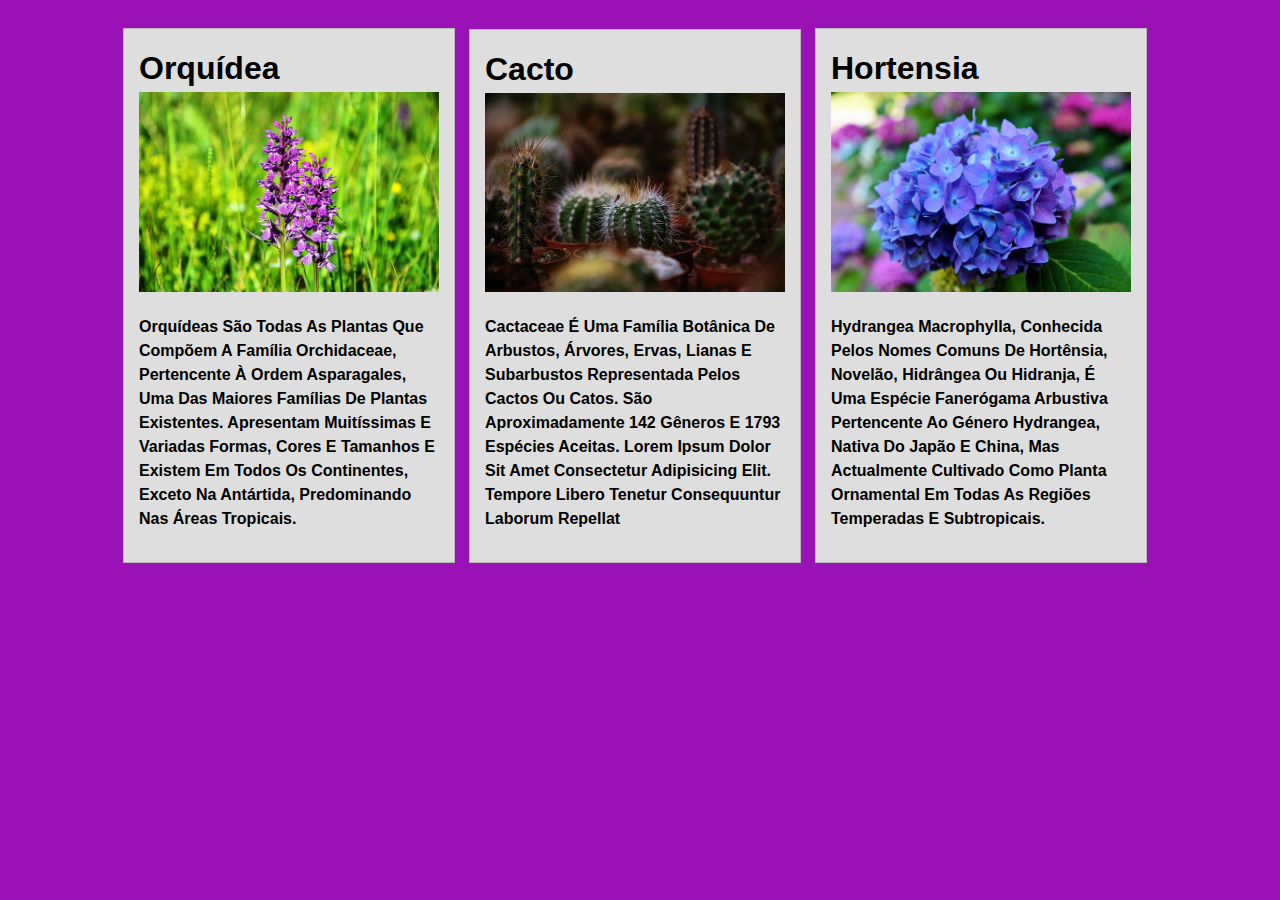
<file: box-model-projeto/index.html>
<!DOCTYPE html>
<html lang="pt-br">
<head>
    <meta charset="UTF-8">
    <meta name="viewport" content="width=device-width, initial-scale=1.0">
    <link rel="stylesheet" href="./estilos.css">
    <title>projeto box model</title>
</head>
<body>
    <div class="container">

    <div class="card">
        <div class="text title">
        
        <h1>orquídea</h1>
        <img src="./img/orquidea.jpg" alt="imagem de uma orquidea"
        title="imagem de uma orquidea"">
        <p>
            Orquídeas são todas as plantas que compõem a família Orchidaceae, pertencente à ordem Asparagales, uma das maiores famílias de plantas existentes. Apresentam muitíssimas e variadas formas, cores e tamanhos e existem em todos os continentes, exceto na Antártida, predominando nas áreas tropicais.

        </p>
    </div>
    </div>
    <div class="card">
        <div class="text title">
        
        <h1 >cacto</h1>
        <img src="./img/cacto.jpg" alt="">
        <p>
            Cactaceae é uma família botânica de arbustos, árvores, ervas, lianas e subarbustos representada pelos cactos ou catos. São aproximadamente 142 gêneros e 1793 espécies aceitas. Lorem ipsum dolor sit amet consectetur adipisicing elit. Tempore libero tenetur consequuntur laborum repellat   
        </p>
    </div>
    </div>
    <div class="card">
        <div class="text title">
        <h1>hortensia</h1>
        <img src="./img/hortensia.jpg" alt="">
        <p>
            Hydrangea macrophylla, conhecida pelos nomes comuns de hortênsia, novelão, hidrângea ou hidranja, é uma espécie fanerógama arbustiva pertencente ao género Hydrangea, nativa do Japão e China, mas actualmente cultivado como planta ornamental em todas as regiões temperadas e subtropicais.

        </p>
        </div>
    </div>
        
    </div>
    

</body>
</html>
</file>
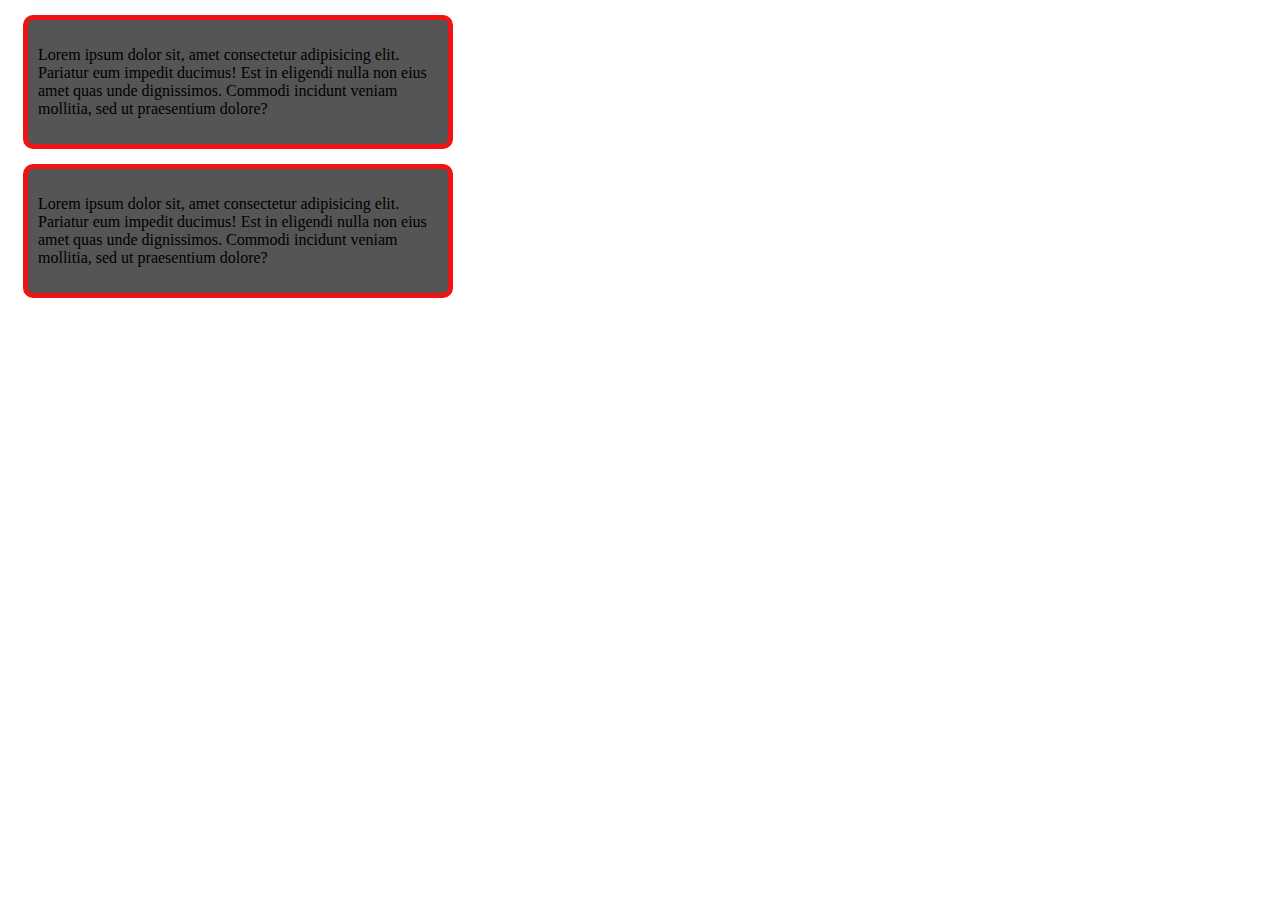
<file: box-model/index.html>
<!DOCTYPE html>
<html lang="pt-br">

<head>

    <meta charset="UTF-8">
    <meta name="viewport" content="width=device-width, initial-scale=1.0">
    <link rel="stylesheet" href="./estilos.css">
    <title>ESTUDOS DE BOX MODEL</title>

    
</head>

<body>
    <div class="container">
        <p>
            Lorem ipsum dolor sit, amet consectetur adipisicing elit. Pariatur eum impedit ducimus! Est in eligendi nulla non eius amet quas unde dignissimos. Commodi incidunt veniam mollitia, sed ut praesentium dolore?
        </p>
    </div>
    <div class="container">
        <p>
            Lorem ipsum dolor sit, amet consectetur adipisicing elit. Pariatur eum impedit ducimus! Est in eligendi nulla non eius amet quas unde dignissimos. Commodi incidunt veniam mollitia, sed ut praesentium dolore?
        </p>
    </div>
</body>
</html>
</file>
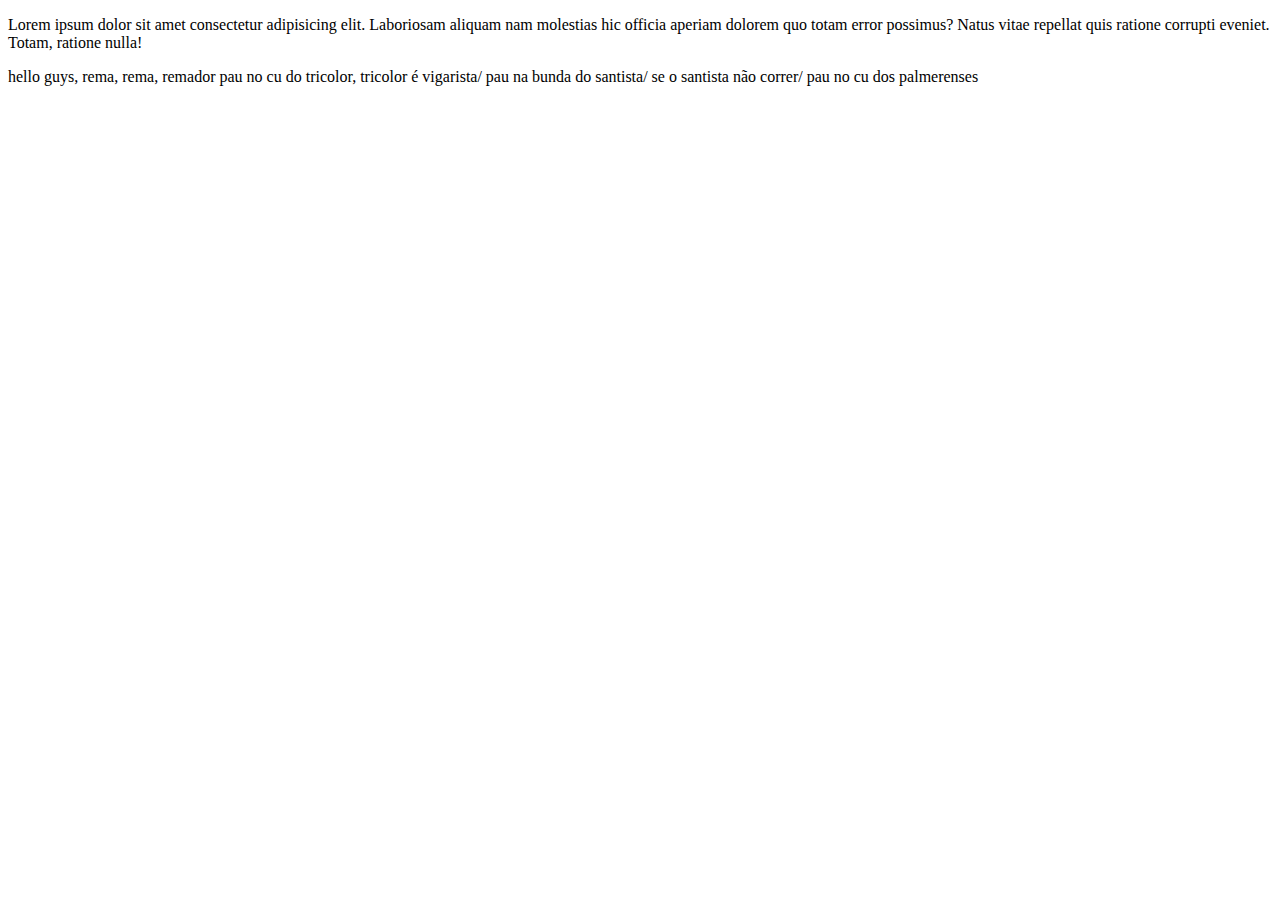
<file: primeiro-projeto/index.html>
<!DOCTYPE html>

<html>
    <head>
        <title>primeiro projeto</title>
    </head>
    <body>
        <p>
            Lorem ipsum dolor sit amet consectetur adipisicing elit. Laboriosam aliquam nam molestias hic officia aperiam dolorem quo totam error possimus? Natus vitae repellat quis ratione corrupti eveniet. Totam, ratione nulla!
        </p>
        <p>
            hello guys, rema, rema, remador pau no cu do tricolor, tricolor é vigarista/ pau na bunda do santista/  se o santista não correr/ pau no cu dos palmerenses
        </p>
    </body>
</html>
</file>
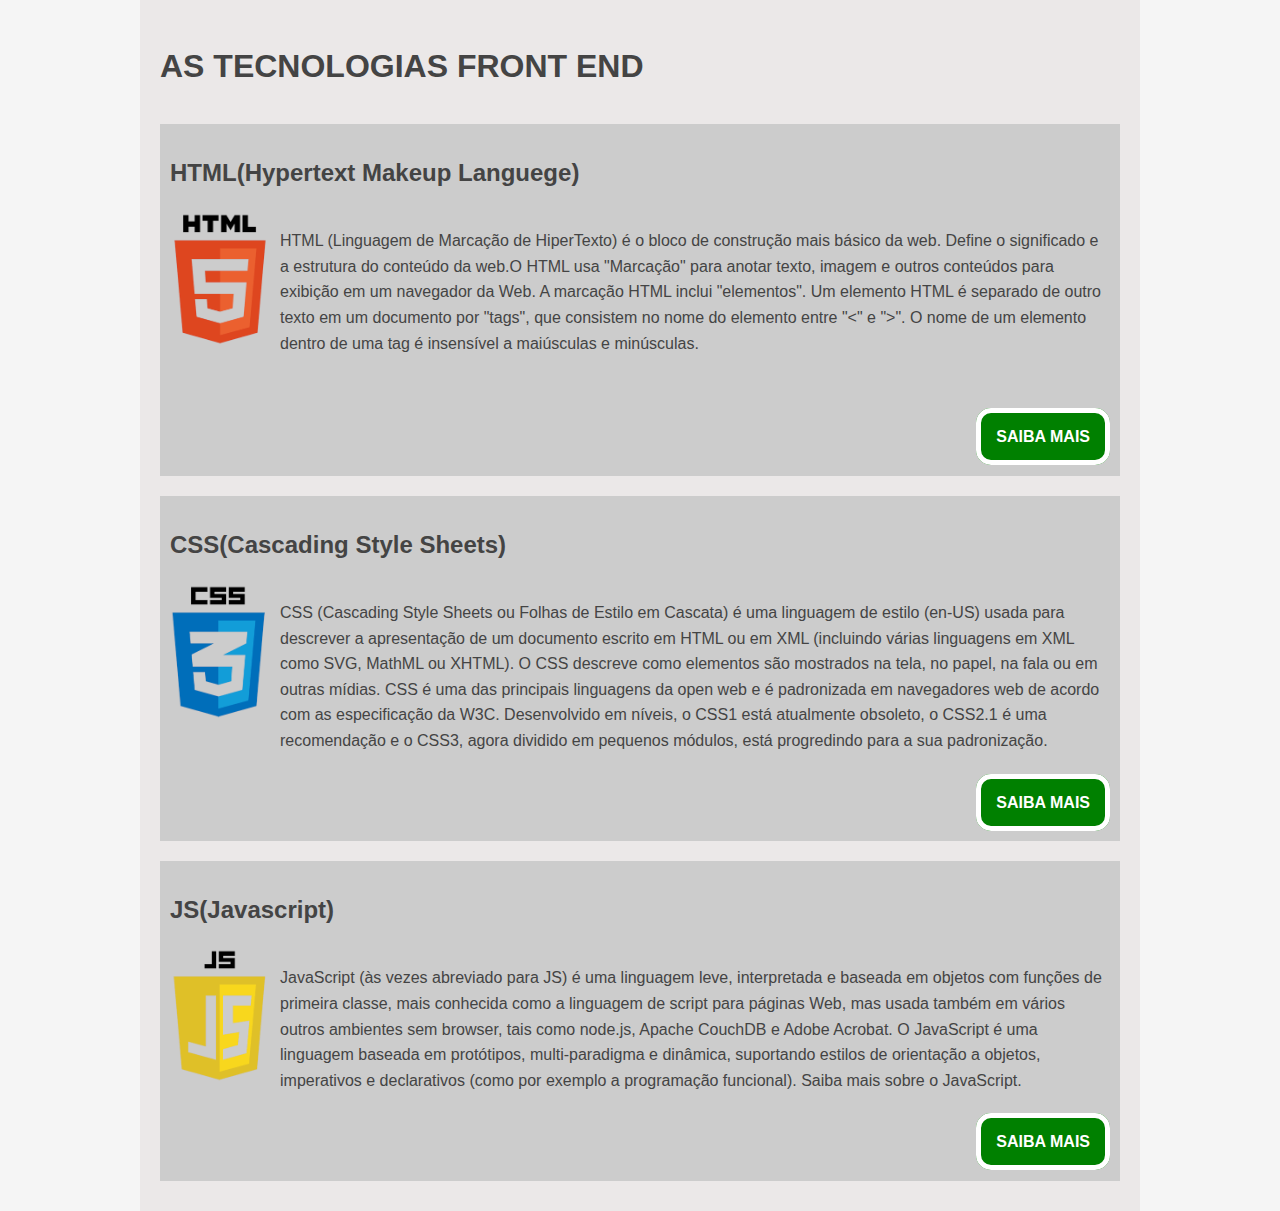
<file: projeto-frontend-boxmodel - Gridlayout/index.html>
<!DOCTYPE html>
<html lang="pt-br">
<head>
    <meta charset="UTF-8">
<!--inserçao do arquivo css-->
<link rel="stylesheet" href="estilos.css">
<!--TITULO DO SITE-->
    <title>TECNOLOGIAS FRONT-END </title>
</head>
<HEAD>
    <!--INICIO DO CORPO DA PAGINA -->
    <body>
        
     <div class="conteiner">
        <!--conteudo html-->
        <div class="grid-container">
        <h1>AS TECNOLOGIAS FRONT END</h1>
       
        
    <div class="grid-card">
            
            <h2 class="grid-item-1">HTML(Hypertext Makeup Languege)</h2>

            <div class="grid-item-2">
              <img
             src="./Imagens/HMTL.png"
             alt="LOGO HTML"
             title="LOGO HTML"
             width="100"
            >
         </div>
        <div class="grid-item-3">
            <p>HTML (Linguagem de Marcação de HiperTexto) é o bloco de construção mais básico da web. Define o significado e a estrutura do conteúdo da web.O HTML usa "Marcação" para anotar texto, imagem e outros conteúdos para exibição em um navegador da Web. A marcação HTML inclui "elementos". Um elemento HTML é separado de outro texto em um documento por "tags", que consistem no nome do elemento entre "<" e ">". O nome de um elemento dentro de uma tag é insensível a maiúsculas e minúsculas.
        </div>
        </p>

          <div class="grid-item-4">
                <p class="link">
                    <a class="button" href="https://developer.mozilla.org/pt-BR/docs/Web/HTML">SAIBA MAIS</a>
                </p>
           </div>
    </div>

            <!--coteudo css-->
        

         <div class="grid-card">
            <h2 class="grid-item-1">CSS(Cascading Style Sheets)</h2>
          <div class="grid-item-2">
            <img
                 src="./Imagens/CSS.png"
                 alt="LOGO CSS"
                 title="LOGO CSS"
                width="100" >
          </div>
          <div class="grid-item-3">
                <p>
                   CSS (Cascading Style Sheets ou Folhas de Estilo em Cascata) é uma linguagem de estilo (en-US) usada para descrever a apresentação de um documento escrito em HTML ou em XML (incluindo várias linguagens em XML como SVG, MathML ou XHTML). O CSS descreve como elementos são mostrados na tela, no papel, na fala ou em outras mídias. CSS é uma das principais linguagens da open web e é padronizada em navegadores web de acordo com as especificação da W3C. Desenvolvido em níveis, o CSS1 está atualmente obsoleto, o CSS2.1 é uma recomendação e o CSS3, agora dividido em pequenos módulos, está progredindo para a sua padronização.
                </p>
            </div>
            
            <div class="grid-item-4">
                 <p class="link">
                  <a class="button" href="https://developer.mozilla.org/pt-BR/docs/Web/CSS">SAIBA MAIS</a>
                 </p>
            </div>

        </div>
       
        <div class="grid-card">
             <H2 class="grid-item-1" >JS(Javascript)</H2>

             <div class="grid-item-2">
                 <img
                  src="./Imagens/JS (1).png"
                  alt="LOGO JS"
                  title="LOGO JS"
                  width="100" >
            </div>

            <div class="grid-item-3">
                 <p>
                    JavaScript (às vezes abreviado para JS) é uma linguagem leve, interpretada e baseada em objetos com funções de primeira classe, mais conhecida como a linguagem de script para páginas Web, mas usada também em vários outros ambientes sem browser, tais como node.js, Apache CouchDB e Adobe Acrobat. O JavaScript é uma linguagem baseada em protótipos, multi-paradigma e dinâmica, suportando estilos de orientação a objetos, imperativos e declarativos (como por exemplo a programação funcional). Saiba mais sobre o JavaScript.
                 </p>
            </div>
            <div class="grid-item-4">
                 <P class="link">
                      <a class="button" href="https://developer.mozilla.org/pt-BR/docs/Web/JavaScript">SAIBA MAIS</a>
                 </P>
            </div>
        </div>
    
    </div>


</body>
</HEAD>
</html>
</file>
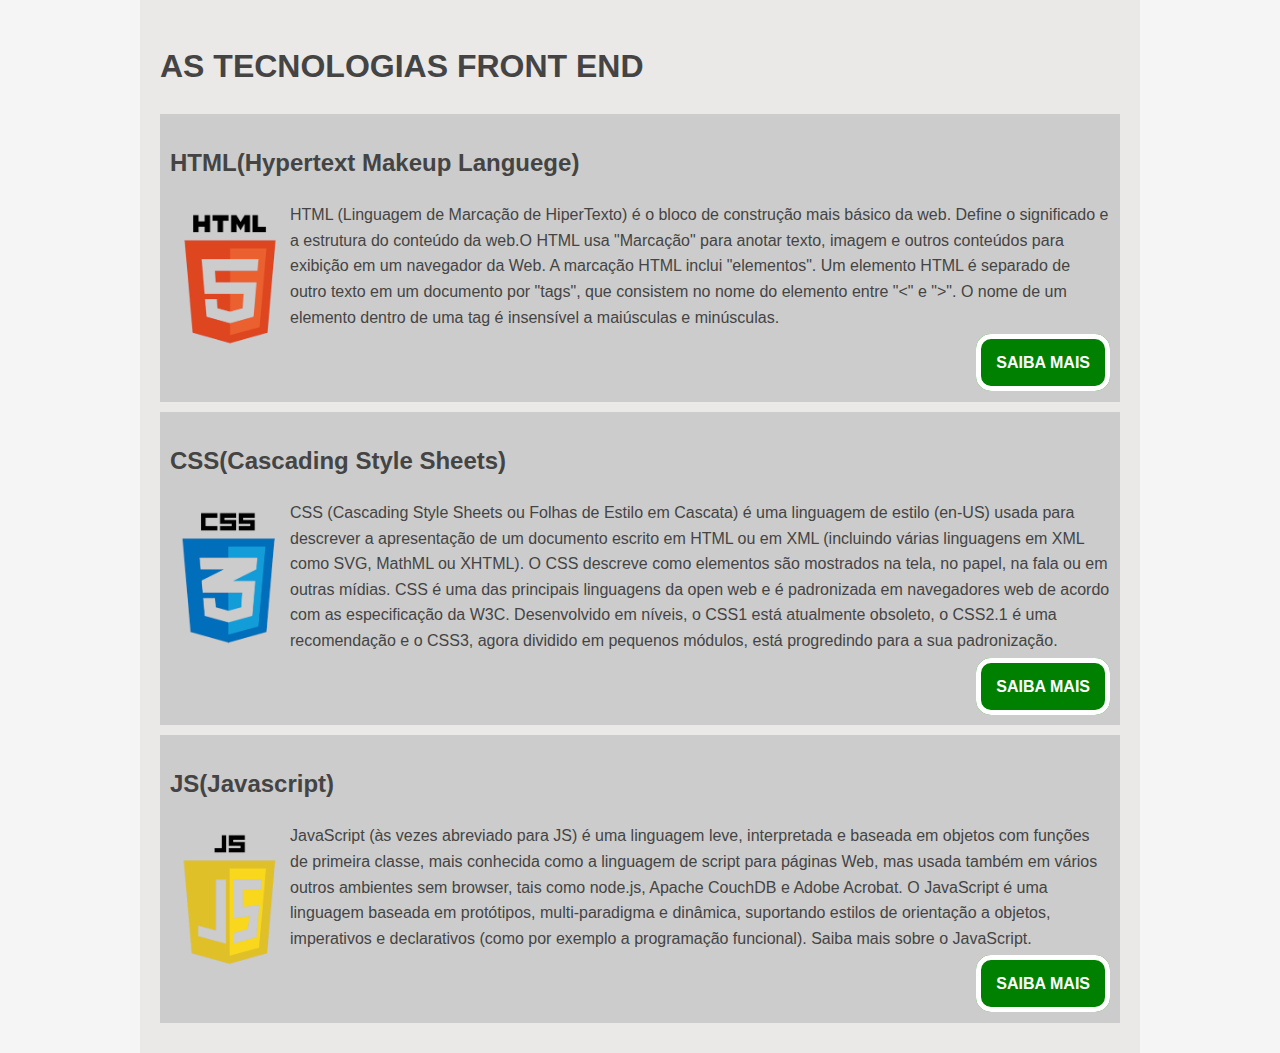
<file: projeto-frontend-boxmodel/index.html>
<!DOCTYPE html>
<html lang="pt-br">
<head>
    <meta charset="UTF-8">
<!--inserçao do arquivo css-->
<link rel="stylesheet" href="estilos.css">
<!--TITULO DO SITE-->
    <title>TECNOLOGIAS FRONT-END </title>
</head>
<HEAD>
    <!--INICIO DO CORPO DA PAGINA -->
    <body>
        
     <div class="conteiner">
        <!--conteudo html-->
        <h1>AS TECNOLOGIAS FRONT END</h1>
        
        <div class="card">
        <h2>HTML(Hypertext Makeup Languege)</h2>

        <img
            src="./Imagens/HMTL.png"
            alt="LOGO HTML"
            title="LOGO HTML"
            width="100"
        >
        <p>HTML (Linguagem de Marcação de HiperTexto) é o bloco de construção mais básico da web. Define o significado e a estrutura do conteúdo da web.O HTML usa "Marcação" para anotar texto, imagem e outros conteúdos para exibição em um navegador da Web. A marcação HTML inclui "elementos". Um elemento HTML é separado de outro texto em um documento por "tags", que consistem no nome do elemento entre "<" e ">". O nome de um elemento dentro de uma tag é insensível a maiúsculas e minúsculas.

        
        </p>
    
        <p class="link">
           <a class="button" href="https://developer.mozilla.org/pt-BR/docs/Web/HTML">SAIBA MAIS</a>
        </p>
        </div>

            <!--coteudo css-->
        <div class="card">
            <h2>CSS(Cascading Style Sheets)</h2>
            <img
                 src="./Imagens/CSS.png"
                 alt="LOGO CSS"
                 title="LOGO CSS"
                width="100"
        >
             <p>
                 CSS (Cascading Style Sheets ou Folhas de Estilo em Cascata) é uma linguagem de estilo (en-US) usada para descrever a apresentação de um documento escrito em HTML ou em XML (incluindo várias linguagens em XML como SVG, MathML ou XHTML). O CSS descreve como elementos são mostrados na tela, no papel, na fala ou em outras mídias. CSS é uma das principais linguagens da open web e é padronizada em navegadores web de acordo com as especificação da W3C. Desenvolvido em níveis, o CSS1 está atualmente obsoleto, o CSS2.1 é uma recomendação e o CSS3, agora dividido em pequenos módulos, está progredindo para a sua padronização.
             </p>
             <p class="link">
             <a class="button" href="https://developer.mozilla.org/pt-BR/docs/Web/CSS
             ">SAIBA MAIS</a>
             </p>
        </div>

         <!--conteudo js-->
        <div class="card">
             <H2>JS(Javascript)</H2>
             <img
                  src="./Imagens/JS (1).png"
                  alt="LOGO JS"
                  title="LOGO JS"
                 width="100"
             >
             <p>
                 JavaScript (às vezes abreviado para JS) é uma linguagem leve, interpretada e baseada em objetos com funções de primeira classe, mais conhecida como a linguagem de script para páginas Web, mas usada também em vários outros ambientes sem browser, tais como node.js, Apache CouchDB e Adobe Acrobat. O JavaScript é uma linguagem baseada em protótipos, multi-paradigma e dinâmica, suportando estilos de orientação a objetos, imperativos e declarativos (como por exemplo a programação funcional). Saiba mais sobre o JavaScript.
             </p>
             <P class="link">
             <a class="button" href="https://developer.mozilla.org/pt-BR/docs/Web/JavaScript">SAIBA MAIS</a>
             </P>
        </div>
        <div class="clear"></div>
    </div>


</body>
</HEAD>
</html>
</file>
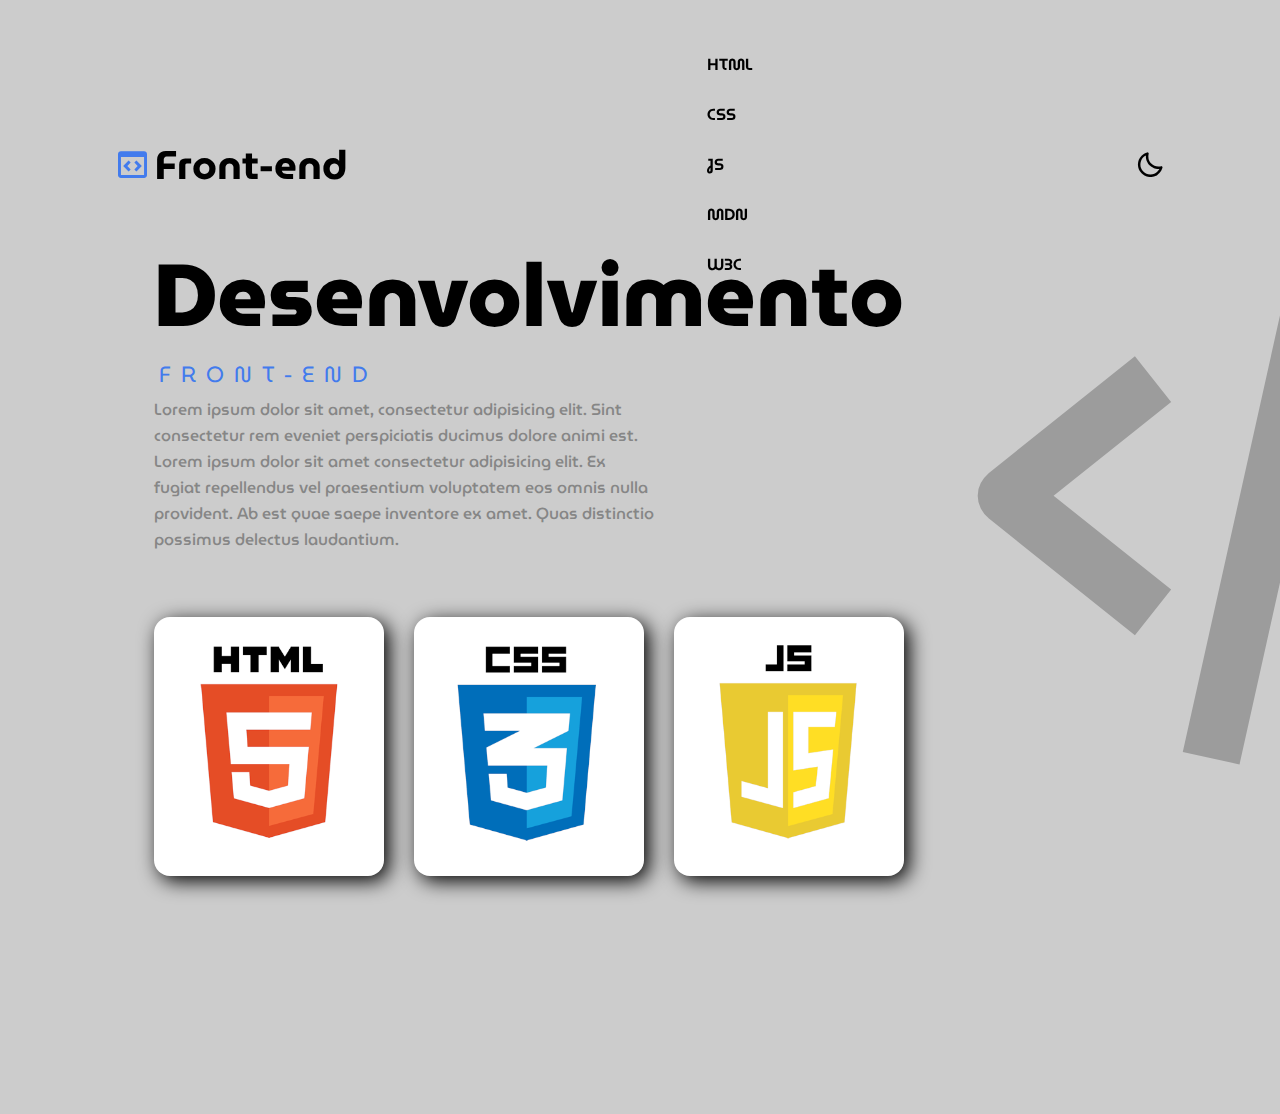
<file: projeto-frontend-v3/index.html>
<!DOCTYPE html>

<html lang="pt-br">

<head>

    <meta charset="UTF-8">
    <meta name="viewport" content="width=device-width, initial-scale=1.0">
    <title>TECNOLOGIAS FRONT-END</title>

    <link rel="preconnect" href="https://fonts.googleapis.com">
    <link rel="preconnect" href="https://fonts.gstatic.com" crossorigin>
    <link href="https://fonts.googleapis.com/css2?family=MuseoModerno:wght@200;300;400;500;600;700;800&display=swap" rel="stylesheet"> 

    <link rel="stylesheet"
     href="https://unpkg.com/boxicons@latest/css/boxicons.min.css">

    <link rel="stylesheet" href="./css/estilos.css">

</head>

<body>
     <!-- INICIO DO TOPO -->  
    <header>
        <!-- LOGOTIPO -->
        <a href="#"class="logo">
            <i class='bx bx-code-block'></i>
            Front-end
        </a>

        <!-- MENU -->
        <ul class="navlist">
           <a href="#"><li>HTML</li></a>
            <a href="#"> <li>CSS</li></a>
            <a href="#"> <li>JS</li></a>
            <a href="#"><li>MDN</li></a>
            <a href="#"><li>W3C</li></a>
        </ul>
        <!-- ICONE MODOMCLARO/ESCURO -->
        <div class="h-main">
            <i class='bx bx-moon' id='darkmode'></i>
        </div>
    </header>
        <!-- FIM DO TOPO -->
    
    <!-- INICIO DO CONTEUDO PRINCIPAL -->
    <section class="content">

        <div class="content-text">
                <!-- TEXTOS -->
            <h1>Desenvolvimento</h1>
            <h4>Front-End</h4>

            <p>
                 Lorem ipsum dolor sit amet, consectetur adipisicing elit. Sint consectetur rem eveniet perspiciatis ducimus dolore animi est. Lorem ipsum dolor sit amet consectetur adipisicing elit. Ex fugiat repellendus vel praesentium voluptatem eos omnis nulla provident. Ab est quae saepe inventore ex amet. Quas distinctio possimus delectus laudantium.
             </p>

             <!-- IMAGENS -->
            <div class="content-img"> 

                <div class="box">
                    <img src="./img/HMTL.png" alt="Logo HTML">
                </div>

                <div class="box">
                    <img src="./img/CSS.png" alt="Logo CSS">
                </div>

                <div class="box">
                    <img src="./img/JS (1).png" alt="Logo JS">
                </div>
            
            </div>      

        </div>
        <div class="logo-icon">
            <i class="bx bx-code-alt"></i>
        </div>
    </section>

    <!-- FIM DO CONTEUDO PRINCIPAL -->
<script src="./JS/script.js"></script>
    
</body>

</html>
</file>
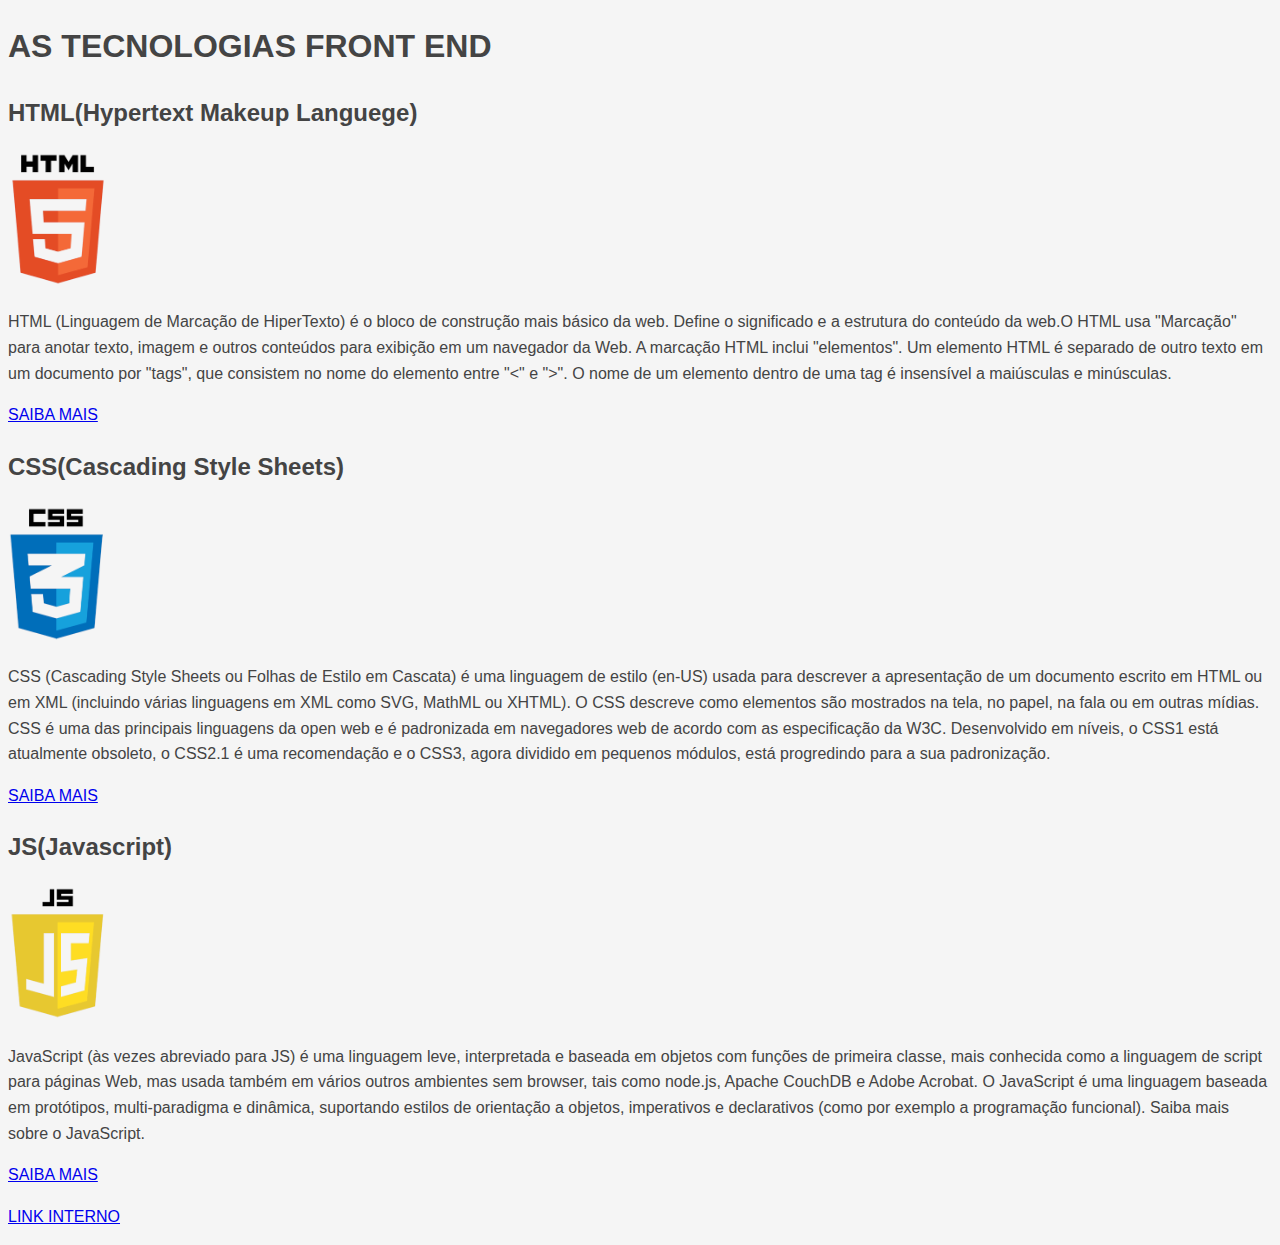
<file: projeto-frontend/index.html>
<!DOCTYPE html>
<html lang="pt-br">
<head>
    <meta charset="UTF-8">
<!--inserçao do arquivo css-->
<link rel="stylesheet" href="estilos.css">
<!--TITULO DO SITE-->
    <title>TECNOLOGIAS FRONT-END </title>
</head>
<HEAD>
    <!--INICIO DO CORPO DA PAGINA -->
    <body>
        <h1>AS TECNOLOGIAS FRONT END</h1>
        <h2>HTML(Hypertext Makeup Languege)</h2>

        <img
            src="./Imagens/HMTL.png"
            alt="LOGO HTML"
            title="LOGO HTML"
            width="100"
        >
        <p>HTML (Linguagem de Marcação de HiperTexto) é o bloco de construção mais básico da web. Define o significado e a estrutura do conteúdo da web.O HTML usa "Marcação" para anotar texto, imagem e outros conteúdos para exibição em um navegador da Web. A marcação HTML inclui "elementos". Um elemento HTML é separado de outro texto em um documento por "tags", que consistem no nome do elemento entre "<" e ">". O nome de um elemento dentro de uma tag é insensível a maiúsculas e minúsculas.

        
        </p>
        <a href="https://www.w3schools.com/html/html_links.asp">SAIBA MAIS</a>
        <h2>CSS(Cascading Style Sheets)</h2>
        <img
            src="./Imagens/CSS.png"
            alt="LOGO CSS"
            title="LOGO CSS"
            width="100"
        >
        <p>
            CSS (Cascading Style Sheets ou Folhas de Estilo em Cascata) é uma linguagem de estilo (en-US) usada para descrever a apresentação de um documento escrito em HTML ou em XML (incluindo várias linguagens em XML como SVG, MathML ou XHTML). O CSS descreve como elementos são mostrados na tela, no papel, na fala ou em outras mídias. CSS é uma das principais linguagens da open web e é padronizada em navegadores web de acordo com as especificação da W3C. Desenvolvido em níveis, o CSS1 está atualmente obsoleto, o CSS2.1 é uma recomendação e o CSS3, agora dividido em pequenos módulos, está progredindo para a sua padronização.
        </p>
        <a href="https://classroom.google.com/u/0/c/NTQwOTg5NjIzMzE5">SAIBA MAIS</a>

        <H2>JS(Javascript)</H2>
        <img
           src="./Imagens/JS (1).png"
           alt="LOGO JS"
           title="LOGO JS"
           width="100"
        >
        <p>
            JavaScript (às vezes abreviado para JS) é uma linguagem leve, interpretada e baseada em objetos com funções de primeira classe, mais conhecida como a linguagem de script para páginas Web, mas usada também em vários outros ambientes sem browser, tais como node.js, Apache CouchDB e Adobe Acrobat. O JavaScript é uma linguagem baseada em protótipos, multi-paradigma e dinâmica, suportando estilos de orientação a objetos, imperativos e declarativos (como por exemplo a programação funcional). Saiba mais sobre o JavaScript.
        </p>
        <a href="#">SAIBA MAIS</a>
        <p>
           
         <a href="./testes/links.html">LINK INTERNO</a>
        </p>

    
    </body>
</HEAD>
<body>
    
</body>
</html>
</file>
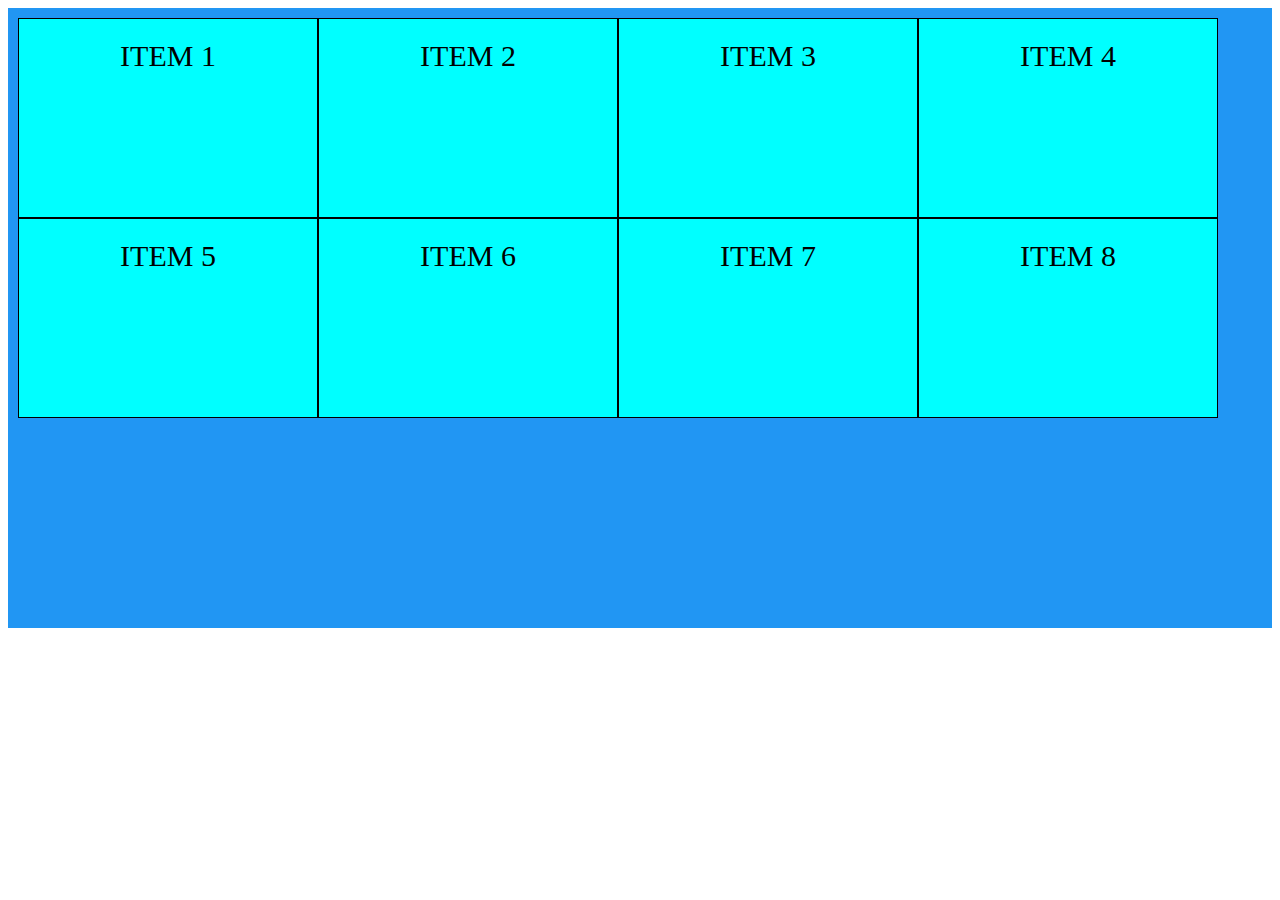
<file: grid-layout-css/grid-base/1-grid-base.html>
<!DOCTYPE html>
<html lang="pt-br">
<head>
    <meta charset="UTF-8">
    <meta name="viewport" content="width=device-width, initial-scale=1.0">

    <link rel="stylesheet" href="1-grid-base.css">
    <title>GRID LAYOUT - BASE</title>
</head>
<body>
   <div class="grid-container">

      <div class="grid-item"> ITEM 1</div>
      <div class="grid-item"> ITEM 2</div>
      <div class="grid-item"> ITEM 3</div>
      <div class="grid-item"> ITEM 4</div>
      <div class="grid-item"> ITEM 5</div>
      <div class="grid-item"> ITEM 6</div>
      <div class="grid-item"> ITEM 7</div>
      <div class="grid-item"> ITEM 8</div>
   </div> 
</body>
</html>
</file>
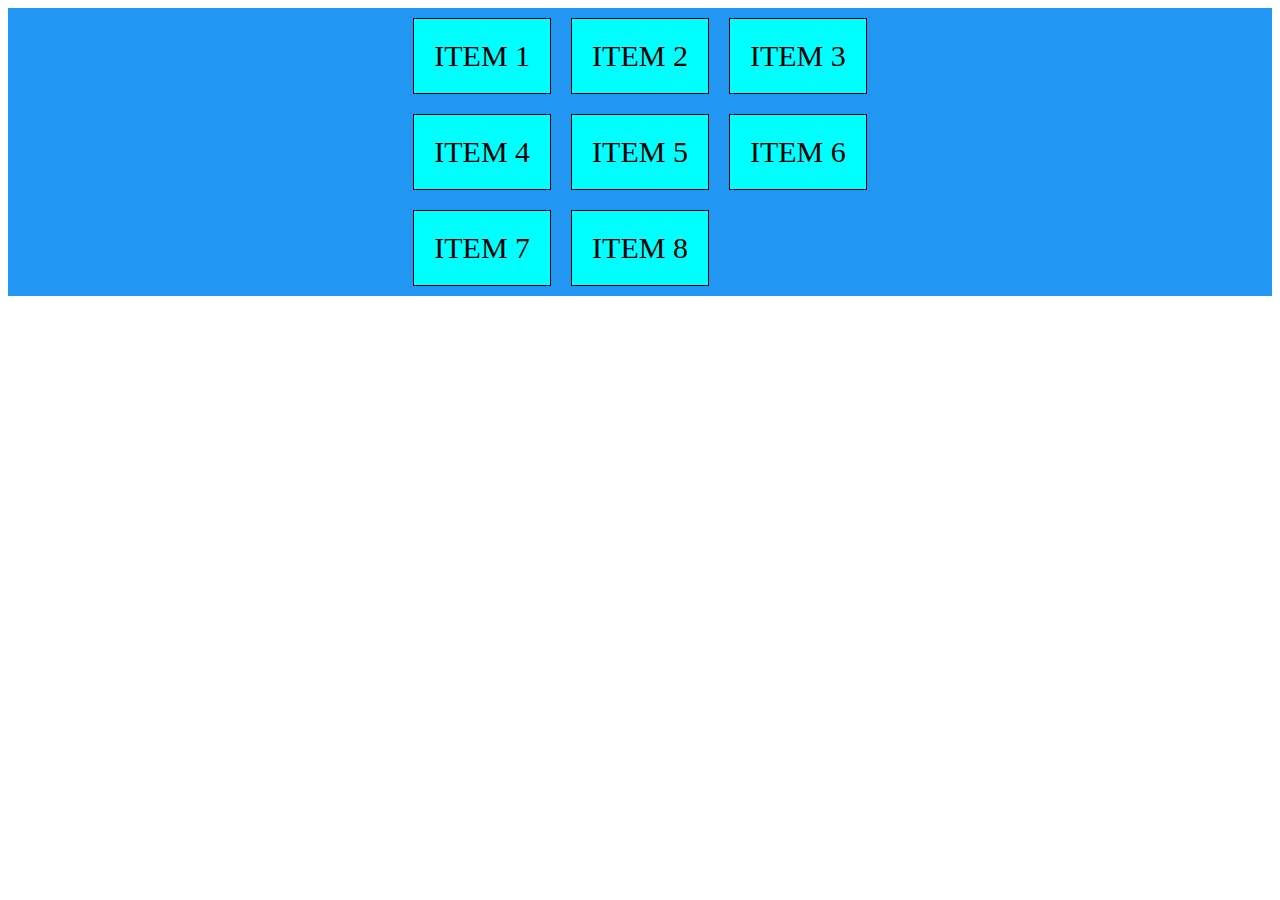
<file: grid-layout-css/grid-base/2-grid-justify-content.html>
<!DOCTYPE html>
<html lang="pt-br">
<head>
    <meta charset="UTF-8">
    <meta name="viewport" content="width=device-width, initial-scale=1.0">

    <link rel="stylesheet" href="2-grid-justify-content.css">
    <title>GRID LAYOUT - JUSTIFY CONTENT</title>
</head>
<body>
   <div class="grid-container">

      <div class="grid-item"> ITEM 1</div>
      <div class="grid-item"> ITEM 2</div>
      <div class="grid-item"> ITEM 3</div>
      <div class="grid-item"> ITEM 4</div>
      <div class="grid-item"> ITEM 5</div>
      <div class="grid-item"> ITEM 6</div>
      <div class="grid-item"> ITEM 7</div>
      <div class="grid-item"> ITEM 8</div>
   </div> 
</body>
</html>
</file>
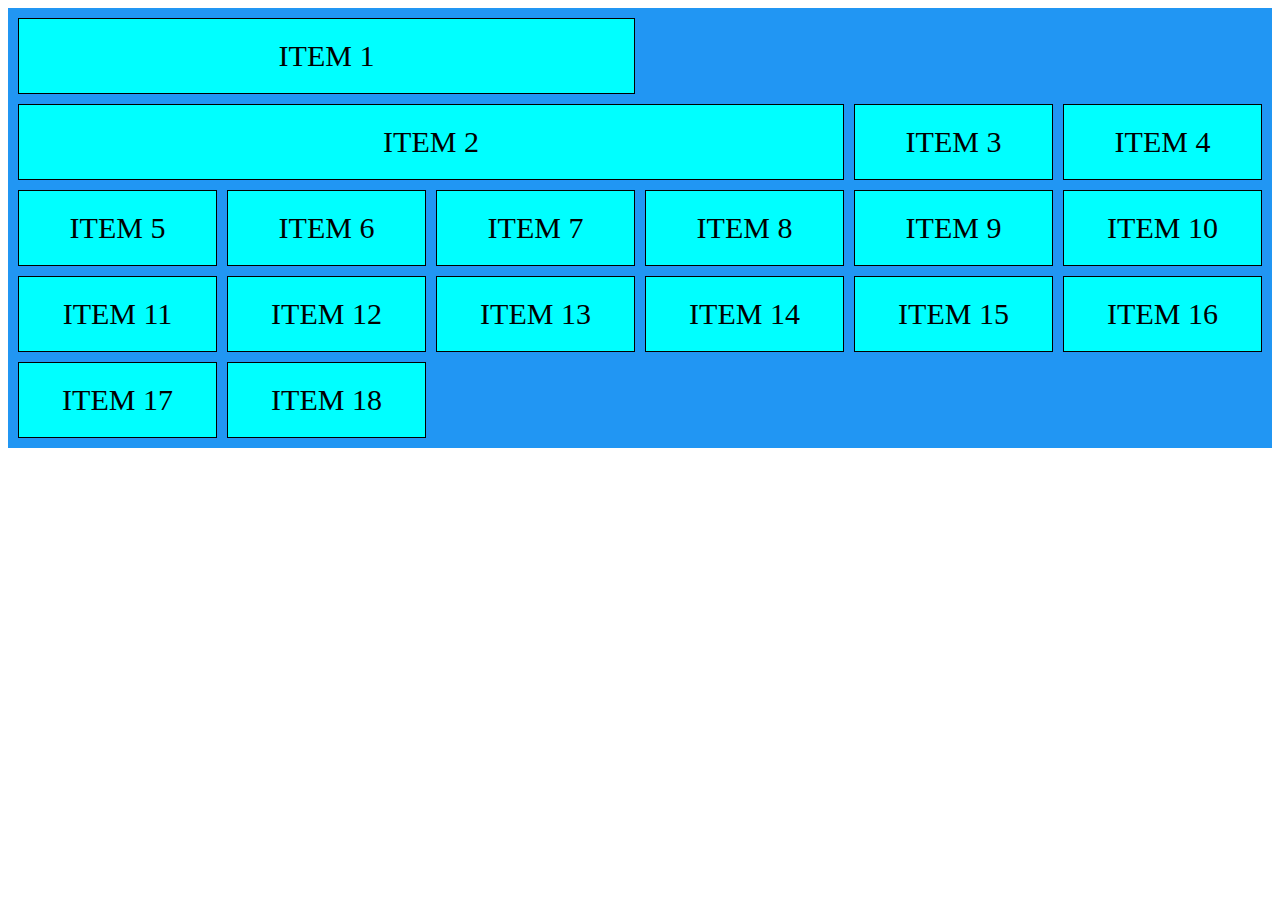
<file: grid-layout-css/grid-base/3-grid-item-cols.html>
<!DOCTYPE html>
<html lang="pt-br">
<head >
    <meta charset="UTF-8">
    <meta name="viewport" content="width=device-width, initial-scale=1.0">

    <link rel="stylesheet" href="3-grid-item-cols.css">
    <title>GRID LAYOUT - ITENS COLS</title>
</head>
<body>
   <div class="grid-container">

      <div class="ITEM-1"> ITEM 1</div>
      <div class="ITEM-2"> ITEM 2</div>
      <div class="ITEM-3"> ITEM 3</div>
      <div class="ITEM-4"> ITEM 4</div>
      <div class="ITEM-5"> ITEM 5</div>
      <div class="ITEM-6"> ITEM 6</div>
      <div class="ITEM-7"> ITEM 7</div>
      <div class="ITEM-8"> ITEM 8</div>
      <div class="ITEM-9"> ITEM 9</div>
      <div class="ITEM-10"> ITEM 10</div>
      <div class="ITEM-11"> ITEM 11</div>
      <div class="ITEM-12"> ITEM 12</div>
      <div class="ITEM-13"> ITEM 13</div>
      <div class="ITEM-14"> ITEM 14</div>
      <div class="ITEM-15"> ITEM 15</div>
      <div class="ITEM-16"> ITEM 16</div>
      <div class="ITEM 17"> ITEM 17</div>
      <div class="ITEM-18"> ITEM 18</div>
   </div> 
</body>
</html>
</file>
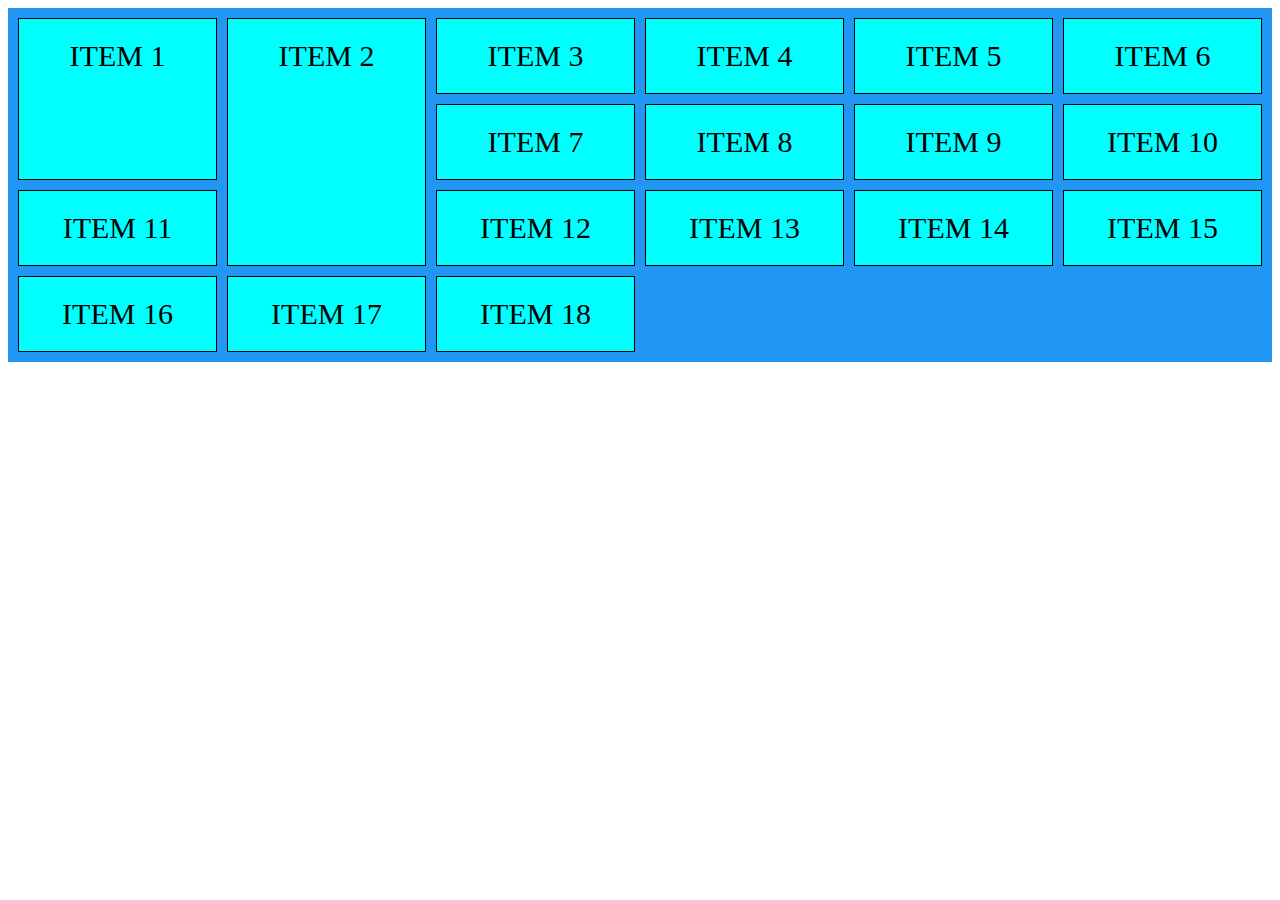
<file: grid-layout-css/grid-base/4-grid-item-rows.html>
<!DOCTYPE html>
<html lang="pt-br">
<head >
    <meta charset="UTF-8">
    <meta name="viewport" content="width=device-width, initial-scale=1.0">

    <link rel="stylesheet" href="./4-grid-item-rows.css">
    <title>GRID LAYOUT - ITENS ROWS</title>
</head>
<body>
   <div class="grid-container">

      <div class="ITEM-1"> ITEM 1</div>
      <div class="ITEM-2"> ITEM 2</div>
      <div class="ITEM-3"> ITEM 3</div>
      <div class="ITEM-4"> ITEM 4</div>
      <div class="ITEM-5"> ITEM 5</div>
      <div class="ITEM-6"> ITEM 6</div>
      <div class="ITEM-7"> ITEM 7</div>
      <div class="ITEM-8"> ITEM 8</div>
      <div class="ITEM-9"> ITEM 9</div>
      <div class="ITEM-10"> ITEM 10</div>
      <div class="ITEM-11"> ITEM 11</div>
      <div class="ITEM-12"> ITEM 12</div>
      <div class="ITEM-13"> ITEM 13</div>
      <div class="ITEM-14"> ITEM 14</div>
      <div class="ITEM-15"> ITEM 15</div>
      <div class="ITEM-16"> ITEM 16</div>
      <div class="ITEM 17"> ITEM 17</div>
      <div class="ITEM-18"> ITEM 18</div>
   </div> 
</body>
</html>
</file>
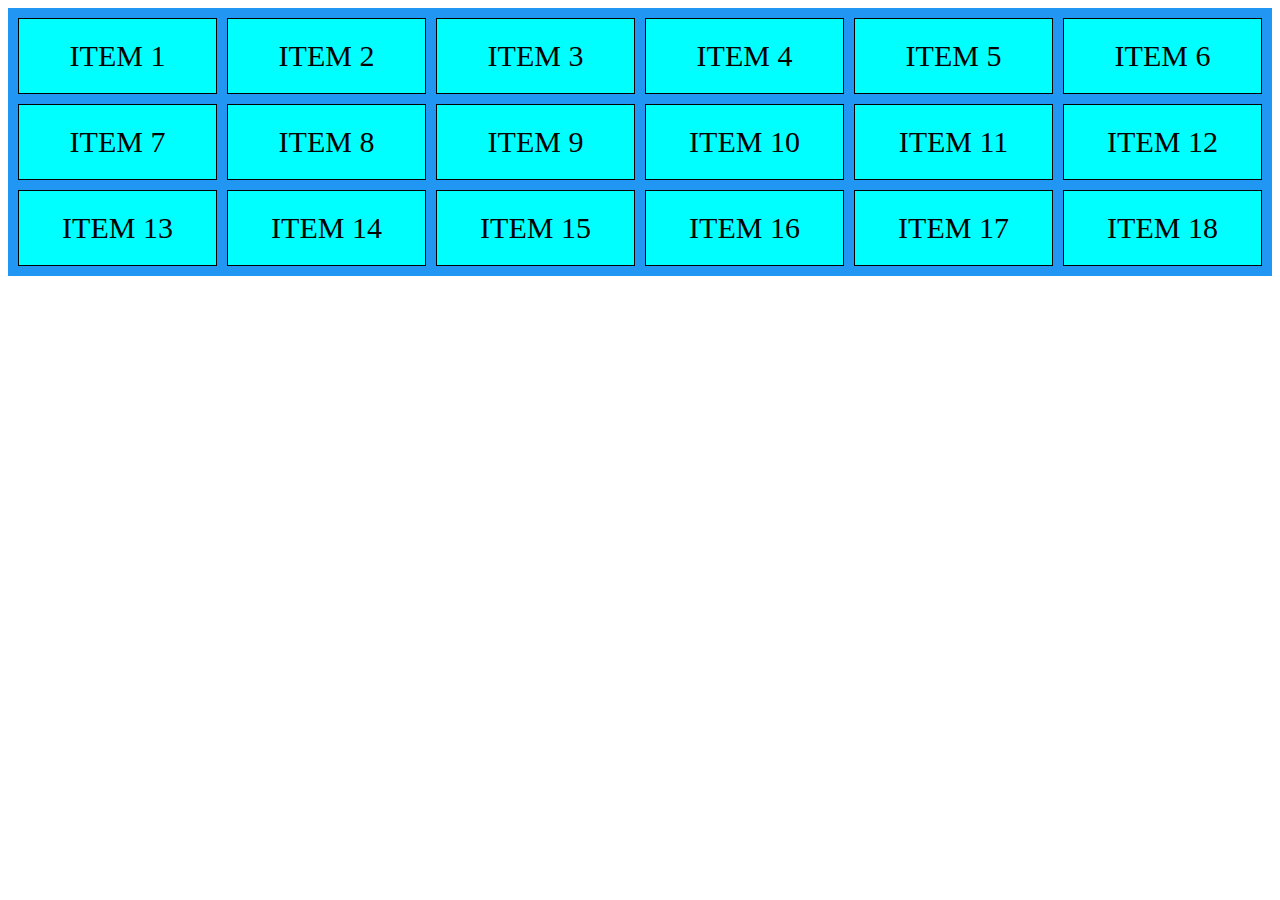
<file: grid-layout-css/grid-base/5-grid-item-area.html>
<!DOCTYPE html>
<html lang="pt-br">
<head >
    <meta charset="UTF-8">
    <meta name="viewport" content="width=device-width, initial-scale=1.0">

    <link rel="stylesheet" href="5-grid-item-area.css">
    <title>GRID LAYOUT - AREA</title>
</head>
<body>
   <div class="grid-container">

      <div class="ITEM-1"> ITEM 1</div>
      <div class="ITEM-2"> ITEM 2</div>
      <div class="ITEM-3"> ITEM 3</div>
      <div class="ITEM-4"> ITEM 4</div>
      <div class="ITEM-5"> ITEM 5</div>
      <div class="ITEM-6"> ITEM 6</div>
      <div class="ITEM-7"> ITEM 7</div>
      <div class="ITEM-8"> ITEM 8</div>
      <div class="ITEM-9"> ITEM 9</div>
      <div class="ITEM-10"> ITEM 10</div>
      <div class="ITEM-11"> ITEM 11</div>
      <div class="ITEM-12"> ITEM 12</div>
      <div class="ITEM-13"> ITEM 13</div>
      <div class="ITEM-14"> ITEM 14</div>
      <div class="ITEM-15"> ITEM 15</div>
      <div class="ITEM-16"> ITEM 16</div>
      <div class="ITEM 17"> ITEM 17</div>
      <div class="ITEM-18"> ITEM 18</div>
   </div> 
</body>
</html>
</file>
<file: box-model/estilos.css>
.container{
    background-color: #555555;
    width: 400px;
   /* padding-top: 10px;
   padding-bottom: 10px;
   padding-left: 10px;
   padding-right: 10px; */
   
   /* top, right, bottom e left */
   /* padding: 20px 10px 20 10;  */

   /*top bottom - left right*/
   /* padding: 20px 10px; */

   /* todos */
  padding: 10px;
  

   /* estudos de margin */
   margin-top: 20px;
   margin-left: 20px;
   margin-bottom: 30px;
   margin-right: 20px;

    /* top, right, bottom e left */ 
    margin: 20px 10px 20px 10px;  

     /* todos */
  margin: 15px;
/* border */
border: 5px solid #f01313;
border-radius: 10px;
}
</file>
<file: projeto-frontend-boxmodel - Gridlayout/estilos.css>
body{
    margin: 0;
    font-family: Verdana, Geneva, Tahoma, sans-serif;
    font-size: 16px;
    color: #444;
    line-height: 1.6;
    background-color: #f5f5f5;
}
.conteiner{
    margin: 0 auto;
    width: 960px;
    padding: 20px;
    background-color: #ebe8e8;

}
.grid-container{
    display: grid;
    grid-template-columns: auto;
    row-gap: 10px;
    /*background-color: #444;*/
}
.grid-card{
    display: grid;
    grid-template-columns: auto auto;
    padding: 10px;
    column-gap: 10px;
    background-color: #cccccc;
   margin-bottom: 10px;
   
}
.grid-item-1{
    grid-column: 1/span 2;
}
.grid-item-4{
    grid-column: 1/span 2;
}

.button{
    text-decoration: none;
    background-color: green;
    color: #fff;
    padding: 15px;
    border: 5px solid #fff ;
    border-radius: 15px;
    font-weight: bold;
}
.link {
    margin-top: 20px;
    text-align: right;
}
</file>
<file: projeto-frontend-boxmodel/estilos.css>
body{
    margin: 0;
    font-family: Verdana, Geneva, Tahoma, sans-serif;
    font-size: 16px;
    color: #444;
    line-height: 1.6;
    background-color: #f5f5f5;
}
.conteiner{
    margin: 0 auto;
    width: 960px;
    padding: 20px;
    background-color: #ebe8e8;

}
.card{
    float: left;
    padding: 10px;
    background-color: #cccccc;
   margin-bottom: 10px;
   
}
.card img{
    float: left;
    margin: 10px;

}
.button{
    text-decoration: none;
    background-color: green;
    color: #fff;
    padding: 15px;
    border: 5px solid #fff ;
    border-radius: 15px;
    font-weight: bold;
}
.link {
    margin-top: 20px;
    text-align: right;
}
.clear{
    clear: both;
}
</file>
<file: projeto-frontend-v3/css/estilos.css>
*{
    padding: 0;
    margin: 0;
    font-family: 'MuseoModerno';
    text-decoration: none;
    list-style: none;
    box-sizing: border-box;
}

:root{
    --text-color: #000000;
    --text-color2: #9C9C9C;
    --bg-color:#CCCCCC;
    --main-color:#427BED;
    --second-color:#FFFFFF;
    --other-color:#868686;
    --big-font:5.5rem;
    --p-font:1rem;
}

body{
    background: var(--bg-color);
    color: var(--text-color);
}

header{
    position: fixed;
    z-index: 1000;
    top: 0;
    right: 0;
    width: 100%;
    display: flex;
    align-items: center;
    justify-content: space-between;
    padding: 27px 9%;
}
.logo{
    display: flex;
    align-items: center;
    color: var(--text-color);
    font-size: 40px;
    font-weight: bold;
}

.logo i{
    vertical-align: middle;
    color: var(--main-color);
    font-size: 35px;
    margin-right: 5px;
}


.navlist a{
    font-size: var(--p-font);
    color: var(--text-color);
    font-weight: 600;
    margin: 0 35px;
    transition: all ease 1s;
}
.navlist a:hover{
    color: var(--main-color);

    
}
.h-main{
    display: flex;
    align-items: center;
    font-size: 30px;
}
section{
    padding: 0 12%;
}
.content{
    position: relative;
    width: 100%;
    height: 100vh;
    display: grid;
    grid-template-columns: repeat(2, 1fr);
    align-items: center;
    gap: 1rem
    
}
.content-text h1{
    font-size: var(--big-font);
    line-height: 1.3;
    font-weight: 800;
}
.content-text h4{
    margin: 5px;
    color: var(--main-color);
    text-transform: uppercase;
    letter-spacing: 10px;
    font-size: 22px;
    font-weight: 400;
    
}
.content-text p{
    color: var(--other-color);
    font-size: var(--p-font);
    font-weight: 500;
    line-height: 26px;
    max-width: 500px;
    margin-bottom: 4rem;

}
.content-img{
    display: grid;
    grid-template-columns: repeat(auto-fit, minmax(100px,auto));
    gap: 30px;
}
.box{
    background-color: var(--second-color);
    padding: 25px 40px;
    border-radius: 1rem;
    box-shadow: 5px 5px 20px #000000;
    transition: all ease 1s ;
}
.box img{
    max-width: 100% ;
    height: auto;
}
.box:hover{
    transform: translate(-5px) scale(1.1);
}
.logo-icon{
    color: var(--text-color2);
    font-size: 700px;
}
</file>
<file: projeto-frontend/estilos.css>
body{
    font-family: Verdana, Geneva, Tahoma, sans-serif;
    font-size: 16px;
    color: #444;
    line-height: 1.6;
    background-color: #f5f5f5;
}
</file>
<file: grid-layout-css/grid-base/1-grid-base.css>
.grid-container{
    display: grid;
   /* grid-template-columns: auto auto auto auto ;*/
   grid-template-columns: 300px 300px 300px 300px;
   grid-template-rows: 200px 200px 200px;
    background-color: #2196f3;
    padding: 10px;
}
.grid-item{
    background-color: aqua;
    border: 1px solid black;
    padding: 20px;
    font-size: 30px;
    text-align: center;
}
</file>
<file: grid-layout-css/grid-base/2-grid-justify-content.css>
.grid-container{
    display: grid;
   grid-template-columns: auto auto auto;
   /*justify-content: space-between;*/
   justify-content: center;
   /*justify-content: start;*/
   /*justify-content: end;*/
  /* column-gap: 20px;
   row-gap: 20px;*/
   gap: 20px;
    background-color: #2196f3;
    padding: 10px;
}
.grid-item{
    background-color: aqua;
    border: 1px solid black;
    padding: 20px;
    font-size: 30px;
    text-align: center;
}
</file>
<file: grid-layout-css/grid-base/3-grid-item-cols.css>
.grid-container{
    display: grid;
    grid-template-columns: auto auto auto auto auto auto;
    gap: 10px;
    background-color: #2196f3;
    padding: 10px;
}
.grid-container div{
    background-color: aqua;
    border: 1px solid black;
    padding: 20px;
    font-size: 30px;
    text-align: center;
}
.ITEM-1{
    /*grid-column: 1/7;*/
    grid-column: 1/4;
}
.ITEM-2{
   /* grid-column: 3/ span 4;*/
   grid-column: 1 / span 4;
}
</file>
<file: grid-layout-css/grid-base/4-grid-item-rows.css>
.grid-container{
    display: grid;
    grid-template-columns: auto auto auto auto auto auto;
    gap: 10px;
    background-color: #2196f3;
    padding: 10px;
}
.grid-container div{
    background-color: aqua;
    border: 1px solid black;
    padding: 20px;
    font-size: 30px;
    text-align: center;
}
.ITEM-1{
    grid-row: 1/3;
}
.ITEM-2{
   grid-row: 1/ span 3;
}
</file>
<file: grid-layout-css/grid-base/5-grid-item-area.css>
.grid-container{
    display: grid;
    grid-template-columns: auto auto auto auto auto auto;
    gap: 10px;
    background-color: #2196f3;
    padding: 10px;
}
.grid-container div{
    background-color: aqua;
    border: 1px solid black;
    padding: 20px;
    font-size: 30px;
    text-align: center;
}
.ITEM-8{
    grid-template-columns: auto auto auto;
}
</file>
<file: box-model-projeto/estilos.css>
/* reset css */
h1{
    margin: 0;
    padding: 0;
}
img{
    width: 300px;
}
.card{
    padding: 10px;
    background-color: #dedede;
    width: max-content;
    border: 1px solid #b8b8b8;
    display: inline-block;
    margin-right: 10px;

}
.title{

font-weight: bold;
text-transform: capitalize;
padding: 5px;
}

.text{

    font-family: Arial, Helvetica, sans-serif;
    font-size: 16px;
    text-align: left;
    line-height: 1.5;
    width: 300px;
}
    .container{
        margin: 0 auto;
        width: max-content;
        padding: 20px;
        background-color:  rgb(154, 17, 182)  ;
    }
    body{
        background-color: rgb(154, 17, 182);
    }
</file>
